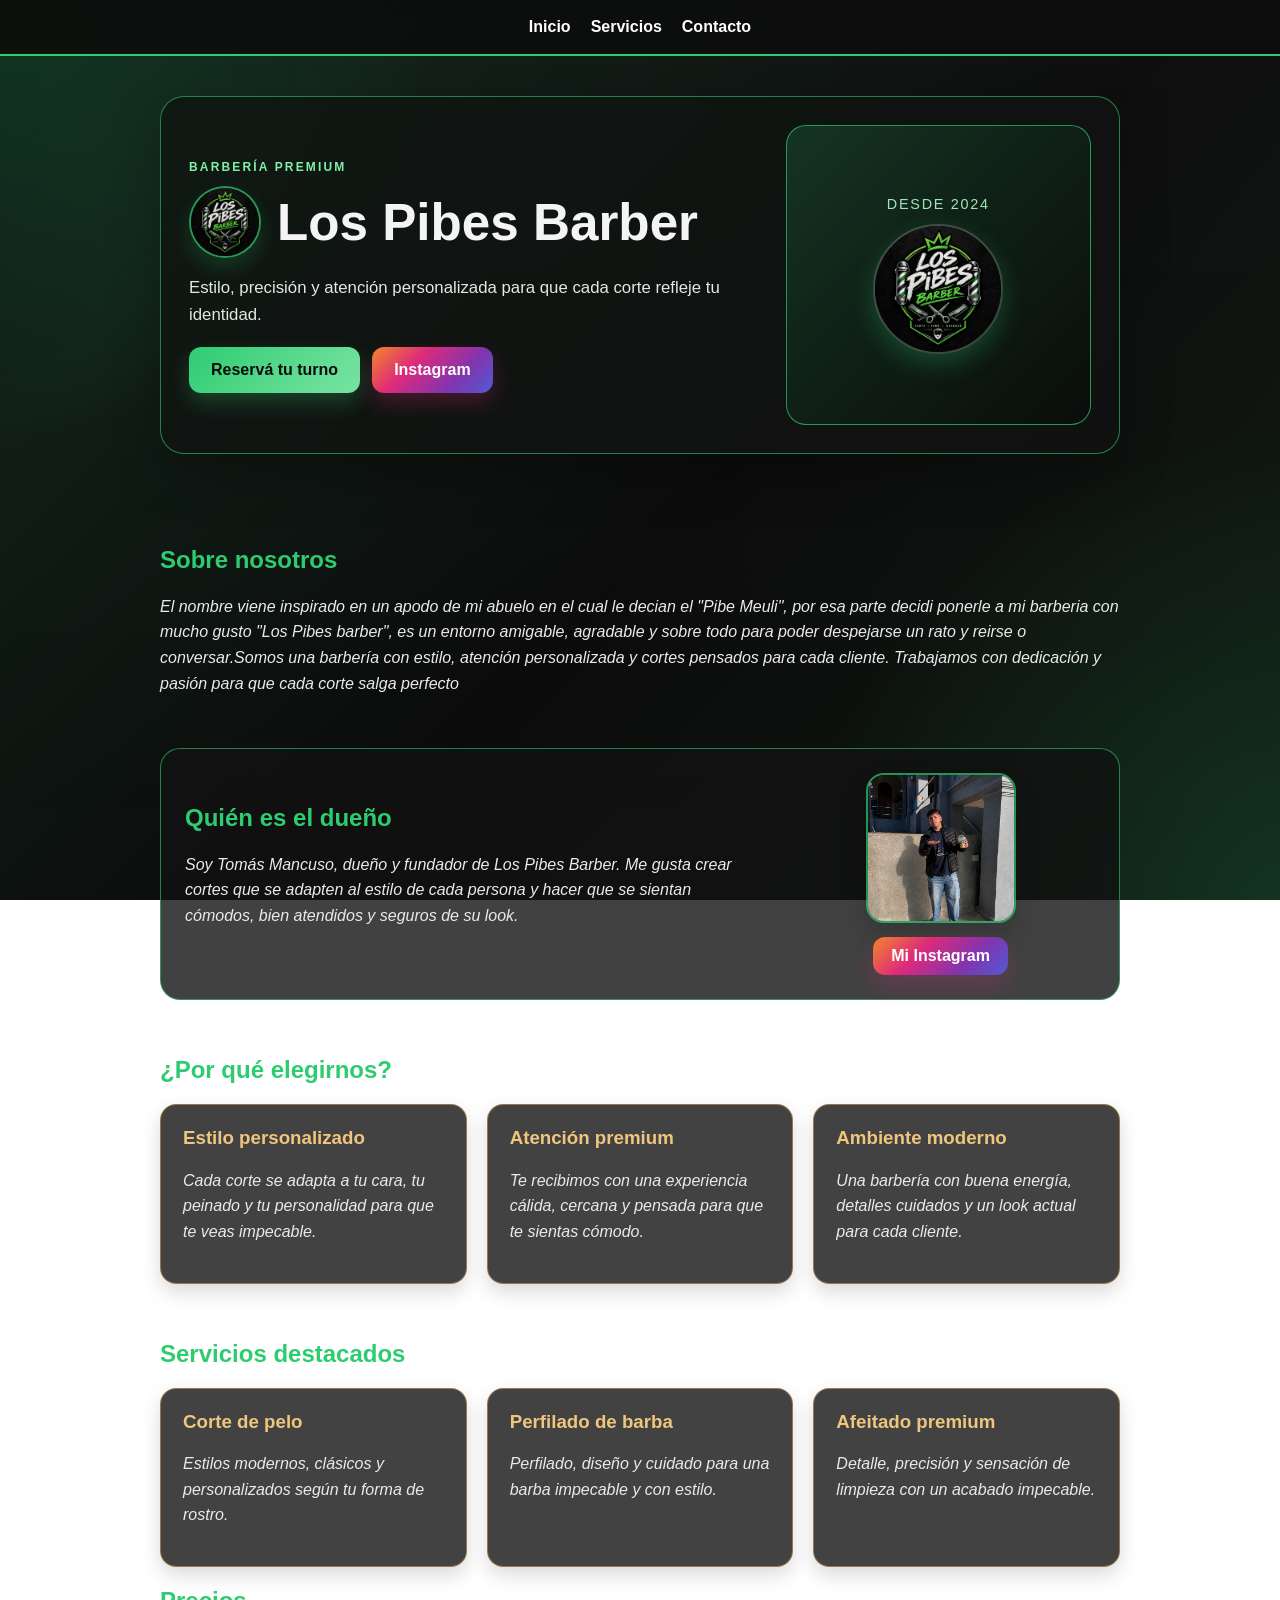
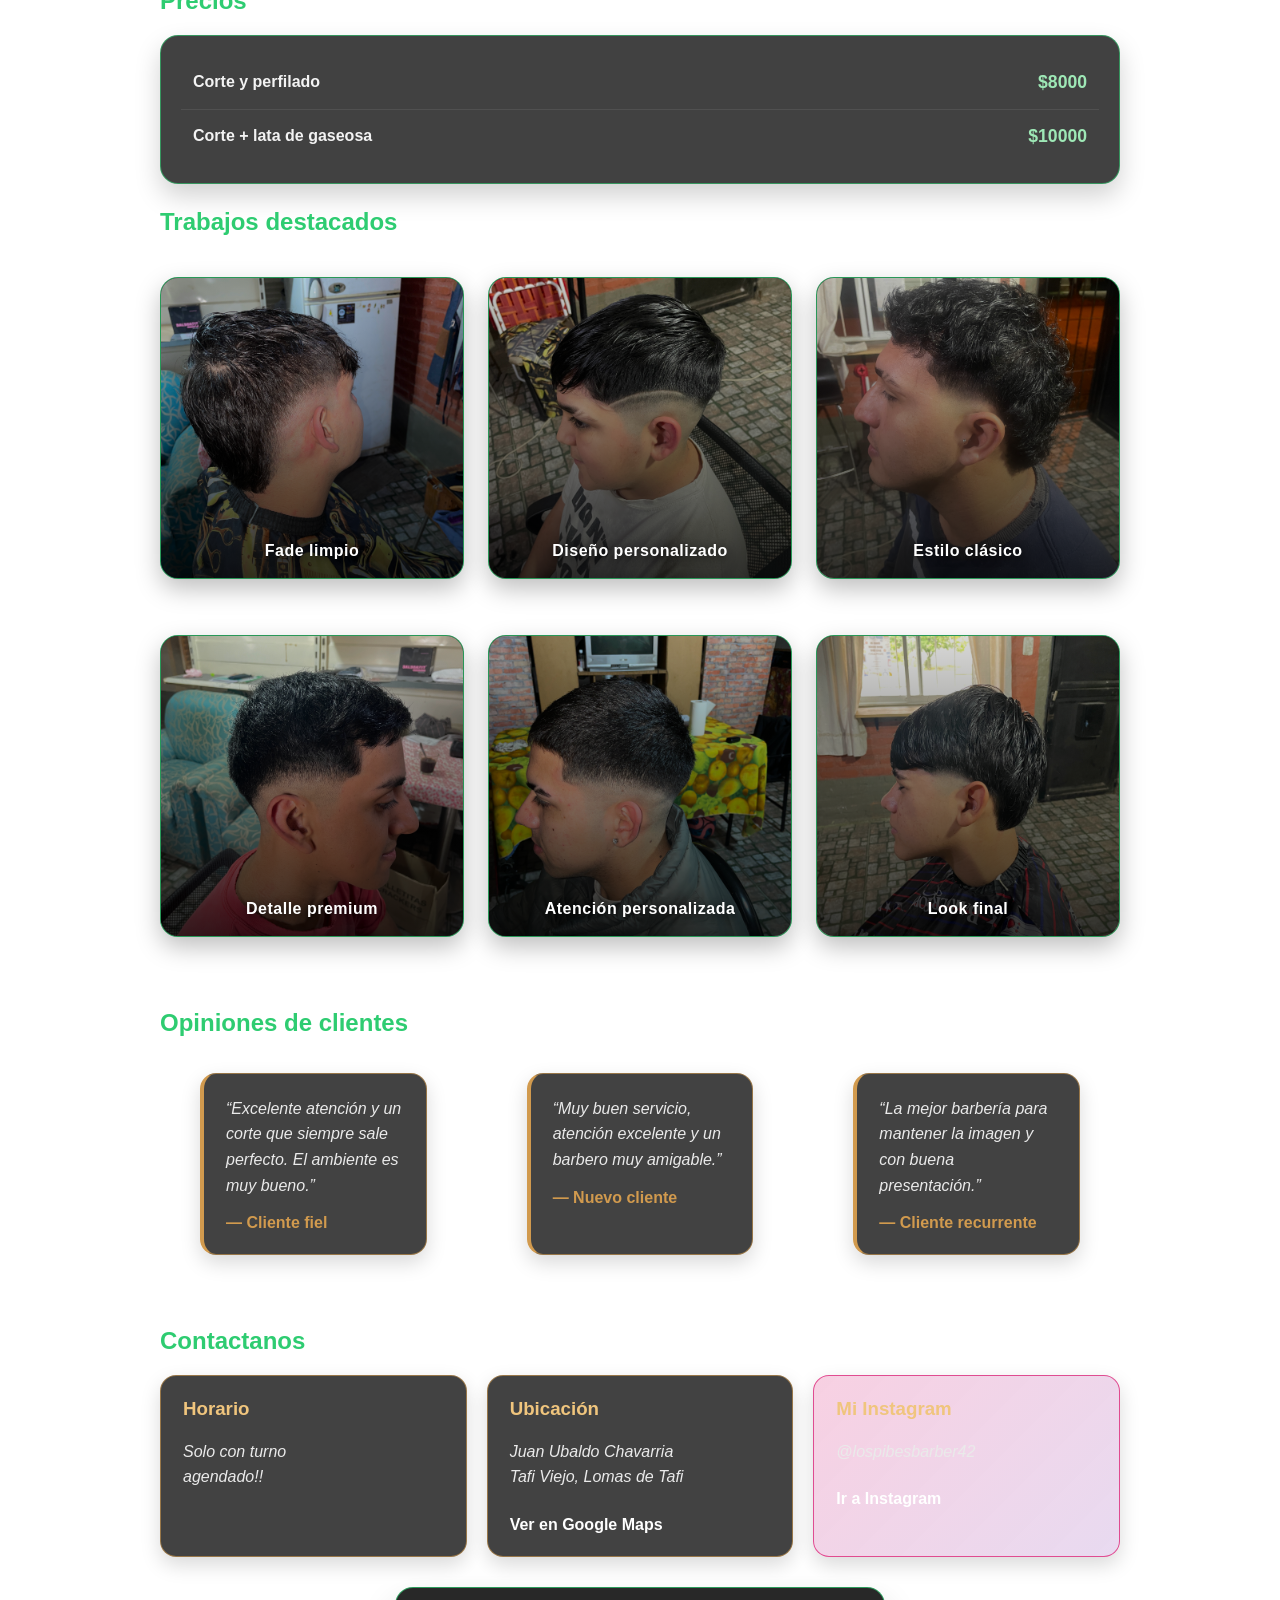
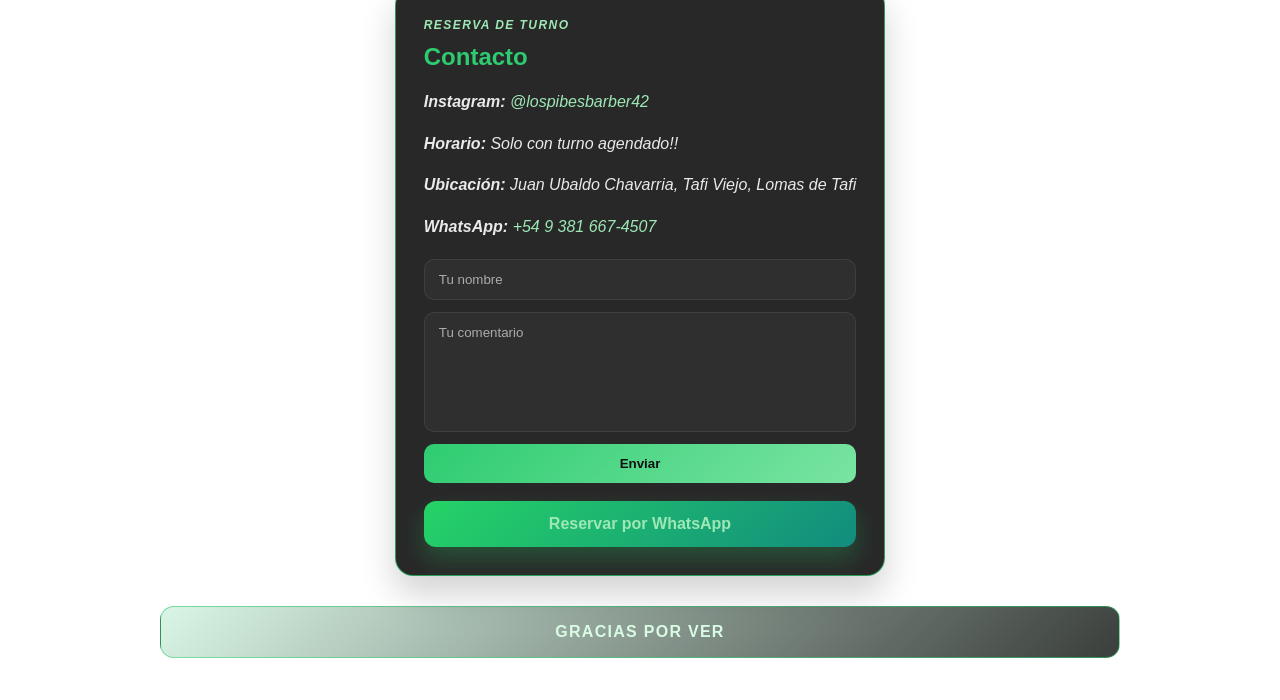
<file: index.html>
<!DOCTYPE html>
<html lang="es">
<head>
    <meta charset="UTF-8">
    <meta name="viewport" content="width=device-width, initial-scale=1.0">
    <title>Los pibes Barber</title>
    <link rel="stylesheet" href="style.css">
</head>
<body>
    <nav>
        <a href="#inicio">Inicio</a>
        <a href="#servicios">Servicios</a>
        <a href="#contacto">Contacto</a>
    </nav>

    <header class="hero" id="inicio">
        <div class="hero-content">
            <div class="hero-text">
                <span class="eyebrow">Barbería premium</span>
                <div class="brand-row">
                    <a class="logo-link" href="https://www.instagram.com/lospibesbarber42/" target="_blank" rel="noopener" aria-label="Instagram de Los Pibes Barber">
                        <img src="IMAGENES CORTE/Logo.JPG" alt="Logo de Los Pibes Barber">
                    </a>
                    <h1>Los Pibes Barber</h1>
                </div>
                <p>Estilo, precisión y atención personalizada para que cada corte refleje tu identidad.</p>
                <div class="hero-actions">
                      <a class="button" href="#contacto">Reservá tu turno</a>
                    <a class="social-button" href="https://www.instagram.com/lospibesbarber42/" target="_blank" rel="noopener" aria-label="Instagram Los Pibes Barber">
                        <span>Instagram</span>
                    </a>
                </div>
            </div>
            <div class="hero-badge">
                <span>Desde 2024</span>
                <img src="IMAGENES CORTE/Logo.JPG" alt="Logo de Los Pibes Barber" class="hero-badge-logo">
            </div>
        </div>
    </header>

    <main>
        <section class="info-section" id="nosotros">
            <h2>Sobre nosotros</h2>
            <p>El nombre viene inspirado en un apodo de mi abuelo en el cual le decian el "Pibe Meuli", por esa parte decidi ponerle a mi barberia con mucho gusto "Los Pibes barber", es un entorno amigable, agradable y sobre todo para poder despejarse un rato y reirse o conversar.Somos una barbería con estilo, atención personalizada y cortes pensados para cada cliente. Trabajamos con dedicación y pasión para que cada corte salga perfecto
        </section>

        <section class="info-section owner-section">
            <div class="owner-card">
                <div class="owner-text">
                    <h2>Quién es el dueño</h2>
                    <p>Soy Tomás Mancuso, dueño y fundador de Los Pibes Barber. Me gusta crear cortes que se adapten al estilo de cada persona y hacer que se sientan cómodos, bien atendidos y seguros de su look.</p>
                </div>
                <div class="owner-profile">
                    <img src="IMAGENES CORTE/FotoTomas.PNG" alt="Tomás, dueño de Los Pibes Barber">
                    <a class="mini-instagram" href="https://www.instagram.com/mancuso_42/" target="_blank" rel="noopener">Mi Instagram</a>
                </div>
            </div>
        </section>

        <section class="info-section">
            <h2>¿Por qué elegirnos?</h2>
            <div class="feature-grid">
                <div class="feature-card">
                    <h3>Estilo personalizado</h3>
                    <p>Cada corte se adapta a tu cara, tu peinado y tu personalidad para que te veas impecable.</p>
                </div>
                <div class="feature-card">
                    <h3>Atención premium</h3>
                    <p>Te recibimos con una experiencia cálida, cercana y pensada para que te sientas cómodo.</p>
                </div>
                <div class="feature-card">
                    <h3>Ambiente moderno</h3>
                    <p>Una barbería con buena energía, detalles cuidados y un look actual para cada cliente.</p>
                </div>
            </div>
        </section>

        <section class="info-section" id="servicios">
            <h2>Servicios destacados</h2>
            <div class="service-grid">
                <div class="service-card">
                    <h3>Corte de pelo</h3>
                    <p>Estilos modernos, clásicos y personalizados según tu forma de rostro.</p>
                </div>
                <div class="service-card">
                    <h3>Perfilado de barba</h3>
                    <p>Perfilado, diseño y cuidado para una barba impecable y con estilo.</p>
                </div>
                <div class="service-card">
                    <h3>Afeitado premium</h3>
                    <p>Detalle, precisión y sensación de limpieza con un acabado impecable.</p>
                </div>
            </div>

            <section class="prices-section">
                <h2>Precios</h2>
                <div class="prices-box">
                    <div class="price-row">
                        <span>Corte y perfilado</span>
                        <strong>$8000</strong>
                    </div>
                    <div class="price-row">
                        <span>Corte + lata de gaseosa</span>
                        <strong>$10000</strong>
                    </div>
                </div>
            </section>

            <section class="gallery-section">
                <h2>Trabajos destacados</h2>
                <div class="gallery-grid">
                    <figure class="gallery-card">
                        <img src="IMAGENES CORTE/IMG_2037.JPG" alt="Corte moderno de barbería">
                        <figcaption>Fade limpio</figcaption>
                    </figure>
                    <figure class="gallery-card">
                        <img src="IMAGENES CORTE/IMG_2062.JPG" alt="Barba afeitada y perfilada">
                        <figcaption>Diseño personalizado</figcaption>
                    </figure>
                    <figure class="gallery-card">
                        <img src="IMAGENES CORTE/IMG_2065.JPG" alt="Estilo clásico de corte">
                        <figcaption>Estilo clásico</figcaption>
                    </figure>
                    <figure class="gallery-card">
                        <img src="IMAGENES CORTE/IMG_2074.JPG" alt="Corte y cuidado personal">
                        <figcaption>Detalle premium</figcaption>
                    </figure>
                    <figure class="gallery-card">
                        <img src="IMAGENES CORTE/IMG_2175.JPG" alt="Cliente en barbería">
                        <figcaption>Atención personalizada</figcaption>
                    </figure>
                    <figure class="gallery-card">
                        <img src="IMAGENES CORTE/Mateocorte.JPG" alt="Servicio de barbería con estilo">
                        <figcaption>Look final</figcaption>
                    </figure>
                </div>
            </section>
        </section>

        <section class="info-section" id="opiniones">
            <h2>Opiniones de clientes</h2>
            <div class="testimonial-grid">
                <blockquote class="testimonial-card">
                    <p>“Excelente atención y un corte que siempre sale perfecto. El ambiente es muy bueno.”</p>
                    <span>— Cliente fiel</span>
                </blockquote>
                <blockquote class="testimonial-card">
                    <p>“Muy buen servicio, atención excelente y un barbero muy amigable.”</p>
                    <span>— Nuevo cliente</span>
                </blockquote>
                <blockquote class="testimonial-card">
                    <p>“La mejor barbería para mantener la imagen y con buena presentación.”</p>
                    <span>— Cliente recurrente</span>
                </blockquote>
            </div>
        </section>

        <section class="info-section contact-section" id="contacto">
            <h2>Contactanos</h2>
            <div class="contact-grid">
                <div class="contact-card">
                    <h3>Horario</h3>
                    <p>Solo con turno<br>agendado!!</p>
                </div>
                <div class="contact-card">
                    <h3>Ubicación</h3>
                    <p>Juan Ubaldo Chavarria<br>Tafi Viejo, Lomas de Tafi</p>
                    <a href="https://www.google.com.ar/maps/place//@-26.7787221,-65.2444356,17z?hl=es&entry=ttu&g_ep=EgoyMDI2MTAyMC4wIKXMDSoASAFQAw%3D%3D" target="_blank" rel="noopener">Ver en Google Maps</a>
                </div>
                <div class="contact-card highlight-card">
                    <h3>Mi Instagram</h3>
                    <p>@lospibesbarber42</p>
                    <a href="https://www.instagram.com/lospibesbarber42/" target="_blank" rel="noopener">Ir a Instagram</a>
                </div>
            </div>

            <div class="contact-page">
                <div class="contact-box booking-card">
                    <p class="contact-label">Reserva de turno</p>
                    <h1>Contacto</h1>
                    <p><strong>Instagram:</strong> <a href="https://www.instagram.com/lospibesbarber42/" target="_blank" rel="noopener">@lospibesbarber42</a></p>
                    <p><strong>Horario:</strong> Solo con turno agendado!!</p>
                    <p><strong>Ubicación:</strong> Juan Ubaldo Chavarria, Tafi Viejo, Lomas de Tafi</p>
                    <p><strong>WhatsApp:</strong> <a href="https://wa.me/5493816674507" target="_blank" rel="noopener">+54 9 381 667-4507</a></p>

                    <form id="contactForm" novalidate>
                        <input type="text" id="nombre" name="nombre" placeholder="Tu nombre" required>
                        <textarea id="mensaje" name="mensaje" rows="4" placeholder="Tu comentario" required></textarea>
                        <button type="submit">Enviar</button>
                    </form>

                    <a class="whatsapp-button" href="https://wa.me/5493816674507?text=Hola%20Los%20Pibes%20Barber%2C%20quiero%20reservar%20un%20turno" target="_blank" rel="noopener">
                        Reservar por WhatsApp
                    </a>
                </div>
            </div>
        </section>

        <div class="thank-you-banner">Gracias por ver</div>
    </main>

    <script>
        const form = document.getElementById('contactForm');

        form.addEventListener('submit', function (event) {
            event.preventDefault();

            const nombre = document.getElementById('nombre').value.trim();
            const mensaje = document.getElementById('mensaje').value.trim();

            if (!nombre || !mensaje) {
                alert('Completá tu nombre y comentario antes de enviar.');
                return;
            }

            const whatsappNumber = '5493816674507';
            const texto = `Hola Los Pibes Barber, quiero reservar un turno.\n\nNombre: ${nombre}\nComentario: ${mensaje}`;
            const url = `https://wa.me/${whatsappNumber}?text=${encodeURIComponent(texto)}`;

            window.open(url, '_blank');
            form.reset();
        });
    </script>
    <script>
  if (window.location.hash === '#contacto') {
    history.replaceState(null, '', window.location.pathname + window.location.search);
  }
</script>
</body>
</html>
</file>
<file: style.css>
* {
    box-sizing: border-box;
}

html {
    scroll-behavior: smooth;
}

body {
    margin: 0;
    font-family: Arial, sans-serif;
    background: linear-gradient(135deg, #07110c 0%, #0f1d16 20%, #0b0b0b 55%, #101b13 100%);
    background-attachment: fixed;
    color: #f1f1f1;
    position: relative;
}

body::before {
    content: "";
    position: fixed;
    inset: 0;
    background:
        radial-gradient(circle at top left, rgba(46, 204, 113, 0.18), transparent 28%),
        radial-gradient(circle at bottom right, rgba(46, 204, 113, 0.14), transparent 30%),
        linear-gradient(rgba(255,255,255,0.02), rgba(255,255,255,0));
    pointer-events: none;
}

nav {
    background: rgba(12, 12, 12, 0.86);
    backdrop-filter: blur(8px);
    display: flex;
    justify-content: center;
    gap: 20px;
    padding: 18px;
    border-bottom: 2px solid #2ecc71;
    position: sticky;
    top: 0;
    z-index: 10;
}

.hero,
.info-section,
.contact-section,
.thank-you-banner,
.snap-section {
    scroll-margin-top: 90px;
}

nav a {
    color: #fff;
    text-decoration: none;
    font-weight: bold;
    transition: color 0.2s ease;
}

nav a:hover {
    color: #2ecc71;
}

.hero,
main {
    max-width: 1000px;
    margin: 0 auto;
    padding: 30px 20px;
    position: relative;
    z-index: 1;
}

.hero {
    padding-top: 40px;
    padding-bottom: 18px;
}

.hero-content {
    display: grid;
    grid-template-columns: 1.5fr 0.8fr;
    align-items: center;
    gap: 24px;
    background: linear-gradient(135deg, rgba(16, 22, 18, 0.9), rgba(17, 17, 17, 0.9));
    border: 1px solid rgba(46, 204, 113, 0.6);
    border-radius: 24px;
    padding: 28px;
    box-shadow: 0 20px 50px rgba(0, 0, 0, 0.25);
}

.eyebrow {
    display: inline-block;
    color: #7ef0a8;
    letter-spacing: 0.18em;
    text-transform: uppercase;
    font-size: 12px;
    font-weight: bold;
    margin-bottom: 12px;
}

h1, h2 {
    color: #2ecc71;
}

h2 {
    position: relative;
}

.brand-row {
    display: flex;
    align-items: center;
    gap: 16px;
    margin-bottom: 12px;
}

.brand-logo {
    display: flex;
    align-items: center;
    justify-content: center;
    width: 70px;
    height: 70px;
    border-radius: 50%;
    background: linear-gradient(135deg, #2ecc71, #1e8f52);
    color: #0b0b0b;
    font-weight: bold;
    font-size: 1.6rem;
    border: 2px solid rgba(255, 255, 255, 0.2);
    box-shadow: 0 10px 24px rgba(46, 204, 113, 0.35);
}

.hero h1 {
    font-size: clamp(2.2rem, 4vw, 4rem);
    margin: 0;
    color: #f4f4f4;
}

.hero p {
    font-size: 1.05rem;
    color: #dfeae3;
    font-style: normal;
    max-width: 620px;
}

.hero-badge {
    display: flex;
    flex-direction: column;
    justify-content: center;
    align-items: center;
    height: 300px;
    border-radius: 20px;
    background: linear-gradient(135deg, rgba(46, 204, 113, 0.18), rgba(10, 13, 11, 0.9));
    border: 1px solid rgba(46, 204, 113, 0.7);
    text-align: center;
    color: #fff;
    padding: 16px;
}

.hero-badge-logo {
    width: 130px;
    height: 130px;
    object-fit: cover;
    border-radius: 50%;
    border: 2px solid rgba(255, 255, 255, 0.2);
    box-shadow: 0 10px 24px rgba(46, 204, 113, 0.25);
    margin-top: 12px;
    transition: transform 0.3s ease, box-shadow 0.3s ease;
}

.hero-badge:hover .hero-badge-logo {
    transform: scale(1.12);
    box-shadow: 0 16px 30px rgba(46, 204, 113, 0.32);
}

.logo-link {
    display: inline-flex;
    align-items: center;
    justify-content: center;
    width: 72px;
    height: 72px;
    border-radius: 50%;
    overflow: hidden;
    background: rgba(255, 255, 255, 0.04);
    border: 2px solid rgba(46, 204, 113, 0.7);
    box-shadow: 0 10px 20px rgba(46, 204, 113, 0.18);
}

.logo-link img {
    width: 100%;
    height: 100%;
    object-fit: cover;
    display: block;
}

.hero-badge span {
    font-size: 0.9rem;
    color: #9ee8b6;
    text-transform: uppercase;
    letter-spacing: 0.12em;
}

.hero-badge strong {
    font-size: 1.8rem;
    margin-top: 10px;
    color: #cbf5d8;
}

p {
    line-height: 1.6;
    color: #eaeaea;
    font-style: italic;
}

.button,
.social-button {
    display: inline-flex;
    align-items: center;
    justify-content: center;
    padding: 14px 22px;
    border-radius: 12px;
    text-decoration: none;
    font-weight: bold;
    transition: transform 0.2s ease, box-shadow 0.2s ease;
}

.button {
    background: linear-gradient(135deg, #2ecc71, #7ae4a3);
    color: #0c0c0c;
    box-shadow: 0 10px 20px rgba(46, 204, 113, 0.25);
}

.social-button {
    background: linear-gradient(135deg, #f58529, #dd2a7b 35%, #8134af 70%, #515bd4);
    color: #fff;
    box-shadow: 0 10px 20px rgba(221, 42, 123, 0.25);
}

.button:hover,
.social-button:hover {
    transform: translateY(-2px);
}

.hero-actions {
    display: flex;
    align-items: center;
    gap: 12px;
    flex-wrap: wrap;
    margin-top: 18px;
}

.info-section {
    margin-top: 12px;
    padding-top: 12px;
    padding-bottom: 12px;
    display: block;
}

.owner-card {
    display: grid;
    grid-template-columns: 1.5fr 0.8fr;
    gap: 22px;
    background: rgba(18, 18, 18, 0.8);
    border: 1px solid rgba(46, 204, 113, 0.6);
    border-radius: 20px;
    padding: 24px;
    align-items: center;
}

.owner-text h2 {
    margin-top: 0;
}

.owner-profile {
    display: flex;
    flex-direction: column;
    align-items: center;
    justify-content: center;
    gap: 14px;
}

.owner-profile img {
    width: 150px;
    height: 150px;
    object-fit: cover;
    border-radius: 18px;
    border: 2px solid rgba(46, 204, 113, 0.7);
    box-shadow: 0 14px 28px rgba(0, 0, 0, 0.18);
    transition: transform 0.3s ease, box-shadow 0.3s ease;
}

.owner-profile img:hover {
    transform: scale(1.08);
    box-shadow: 0 18px 30px rgba(46, 204, 113, 0.25);
}

.mini-instagram {
    display: inline-flex;
    justify-content: center;
    align-items: center;
    background: linear-gradient(135deg, #f58529, #dd2a7b 35%, #8134af 70%, #515bd4);
    color: #fff;
    text-decoration: none;
    font-weight: bold;
    padding: 10px 18px;
    border-radius: 12px;
    box-shadow: 0 12px 22px rgba(221, 42, 123, 0.22);
}

.feature-grid,
.service-grid,
.testimonial-grid,
.contact-grid {
    display: grid;
    grid-template-columns: repeat(auto-fit, minmax(220px, 1fr));
    gap: 20px;
    margin-top: 20px;
}

.feature-card,
.service-card,
.testimonial-card,
.contact-card {
    background: rgba(19, 19, 19, 0.8);
    border: 1px solid rgba(209, 154, 78, 0.6);
    border-radius: 16px;
    padding: 22px;
    box-shadow: 0 8px 20px rgba(0, 0, 0, 0.15);
}

.feature-card h3,
.service-card h3,
.contact-card h3 {
    margin-top: 0;
    color: #f0c57d;
}

.testimonial-card {
    border-left: 4px solid #d19a4e;
}

.testimonial-card p {
    margin-top: 0;
    font-style: italic;
}

.testimonial-card span {
    display: block;
    margin-top: 12px;
    color: #d19a4e;
    font-weight: bold;
}

.contact-card a {
    display: inline-block;
    margin-top: 10px;
    color: #fff;
    font-weight: bold;
    text-decoration: none;
}

.contact-card a:hover {
    color: #f0c57d;
}

.highlight-card {
    background: linear-gradient(135deg, rgba(221, 42, 123, 0.22), rgba(129, 52, 175, 0.18));
    border-color: rgba(221, 42, 123, 0.8);
}

.thank-you-banner {
    margin: 18px 0 12px;
    padding: 16px 18px;
    border-radius: 14px;
    text-align: center;
    font-weight: bold;
    letter-spacing: 0.08em;
    text-transform: uppercase;
    background: linear-gradient(135deg, rgba(46, 204, 113, 0.18), rgba(9, 14, 11, 0.8));
    border: 1px solid rgba(46, 204, 113, 0.56);
    color: #d9fbe3;
}

.instagram-link {
    display: inline-flex;
    align-items: center;
    justify-content: center;
    width: 56px;
    height: 56px;
    margin-left: 14px;
    border-radius: 18px;
    background: linear-gradient(135deg, #f58529, #dd2a7b 35%, #8134af 70%, #515bd4);
    box-shadow: 0 10px 25px rgba(221, 42, 123, 0.35);
    transition: transform 0.25s ease, box-shadow 0.25s ease;
}

.instagram-link:hover {
    transform: translateY(-3px) scale(1.05);
    box-shadow: 0 14px 30px rgba(221, 42, 123, 0.45);
}

.instagram-link svg {
    width: 30px;
    height: 30px;
    fill: #fff;
}

.card-container {
    display: grid;
    grid-template-columns: repeat(auto-fit, minmax(220px, 1fr));
    gap: 20px;
    margin-top: 25px;
}

.card {
    background: #1d1d1d;
    border: 1px solid #2ecc71;
    border-radius: 10px;
    padding: 20px;
}

.table {
    width: 100%;
    border-collapse: collapse;
    margin-top: 20px;
}

.table th,
.table td {
    border: 1px solid #2ecc71;
    padding: 12px;
    text-align: left;
}

.contact-box {
    background: rgba(17, 17, 17, 0.9);
    border: 1px solid rgba(46, 204, 113, 0.7);
    border-radius: 18px;
    padding: 28px;
    max-width: 560px;
    box-shadow: 0 18px 35px rgba(0, 0, 0, 0.18);
}

.contact-page {
    display: flex;
    justify-content: center;
    padding-top: 30px;
}

.contact-label {
    margin: 0 0 8px;
    color: #9ee8b6;
    text-transform: uppercase;
    letter-spacing: 0.12em;
    font-size: 0.75rem;
    font-weight: bold;
}

.contact-box h1 {
    margin-top: 0;
    margin-bottom: 18px;
    color: #2ecc71;
}

.contact-box a {
    color: #9ee8b6;
    text-decoration: none;
}

.contact-box a:hover {
    text-decoration: underline;
}

.whatsapp-button {
    display: inline-flex;
    align-items: center;
    justify-content: center;
    margin-top: 18px;
    width: 100%;
    padding: 14px 18px;
    border-radius: 12px;
    background: linear-gradient(135deg, #25d366, #128c7e);
    color: #fff;
    font-weight: bold;
    text-decoration: none;
    box-shadow: 0 12px 24px rgba(37, 211, 102, 0.25);
    transition: transform 0.2s ease, box-shadow 0.2s ease;
}

.whatsapp-button:hover {
    transform: translateY(-2px);
    box-shadow: 0 16px 28px rgba(37, 211, 102, 0.35);
    text-decoration: none;
}

form {
    display: flex;
    flex-direction: column;
    gap: 12px;
    margin-top: 20px;
}

input, textarea, button {
    padding: 12px 14px;
    border-radius: 10px;
    border: 1px solid rgba(255, 255, 255, 0.08);
    font-family: inherit;
}

input, textarea {
    background: rgba(255,255,255,0.03);
    color: #fff;
}

textarea {
    resize: none;
    min-height: 120px;
    max-height: 120px;
    height: 120px;
}

input::placeholder,
textarea::placeholder {
    color: rgba(255,255,255,0.6);
}

button {
    background: linear-gradient(135deg, #2ecc71, #7ae4a3);
    color: #111;
    font-weight: bold;
    cursor: pointer;
    border: none;
    transition: transform 0.2s ease, box-shadow 0.2s ease;
}

button:hover {
    transform: translateY(-1px);
    box-shadow: 0 10px 20px rgba(46, 204, 113, 0.25);
}

.gallery-section {
    margin-top: 24px;
    padding-top: 0;
}

.gallery-grid {
    display: grid;
    grid-template-columns: repeat(auto-fit, minmax(240px, 1fr));
    gap: 24px;
    margin-top: 25px;
    justify-items: center;
}

.gallery-card {
    position: relative;
    width: min(100%, 340px);
    overflow: hidden;
    border-radius: 18px;
    border: 1px solid rgba(46, 204, 113, 0.7);
    background: #1d1d1d;
    box-shadow: 0 10px 25px rgba(0, 0, 0, 0.25);
    transition: transform 0.3s ease, box-shadow 0.3s ease;
}

.gallery-card:hover {
    transform: translateY(-8px);
    box-shadow: 0 18px 35px rgba(46, 204, 113, 0.2);
}

.gallery-card img {
    display: block;
    width: 100%;
    height: 300px;
    object-fit: cover;
    filter: saturate(1.1);
    transition: transform 0.5s ease;
}

.gallery-card:hover img {
    transform: scale(1.2);
}

.gallery-card figcaption {
    position: absolute;
    inset: 0;
    z-index: 2;
    display: flex;
    align-items: flex-end;
    justify-content: center;
    padding: 18px 14px 18px;
    background: linear-gradient(to top, rgba(0,0,0,0.8), rgba(0,0,0,0.15));
    color: white;
    font-weight: bold;
    letter-spacing: 0.5px;
    text-align: center;
    text-shadow: 0 2px 8px rgba(0, 0, 0, 0.7);
}

.compact-button {
    display: inline-flex;
    margin-top: 10px;
    padding: 10px 16px;
}

.prices-section {
    margin-top: 18px;
}

.prices-box {
    background: rgba(18, 18, 18, 0.8);
    border: 1px solid rgba(46, 204, 113, 0.6);
    border-radius: 18px;
    padding: 20px;
    box-shadow: 0 12px 26px rgba(0, 0, 0, 0.18);
}

.service-cta {
    margin-top: 24px;
    display: flex;
    justify-content: center;
}

.price-row {
    display: flex;
    justify-content: space-between;
    align-items: center;
    gap: 20px;
    padding: 16px 12px;
    border-bottom: 1px solid rgba(255, 255, 255, 0.08);
}

.price-row:last-child {
    border-bottom: none;
}

.price-row span {
    color: #f3f3f3;
    font-weight: 600;
}

.price-row strong {
    color: #9ee8b6;
    font-size: 1.1rem;
}


.compact {
    margin-top: 35px;
}

@media (max-width: 768px) {
    nav {
        flex-wrap: wrap;
        gap: 12px;
        padding: 14px 12px;
    }

    .hero,
    main {
        padding-left: 14px;
        padding-right: 14px;
    }

    .hero-content,
    .owner-card {
        grid-template-columns: 1fr;
    }

    .hero-badge {
        height: 220px;
    }

    .brand-row {
        align-items: flex-start;
        flex-direction: column;
    }

    .hero-actions {
        flex-direction: column;
        align-items: stretch;
    }

    .button,
    .social-button {
        width: 100%;
    }
}

@media (max-width: 480px) {
    .hero {
        padding-top: 30px;
    }

    .hero-content,
    .owner-card,
    .contact-box {
        padding: 18px;
    }

    .hero h1 {
        font-size: 2.1rem;
    }

    nav a {
        font-size: 0.92rem;
    }

    .logo-link {
        width: 60px;
        height: 60px;
    }

    .hero-badge-logo {
        width: 100px;
        height: 100px;
    }
}
</file>
